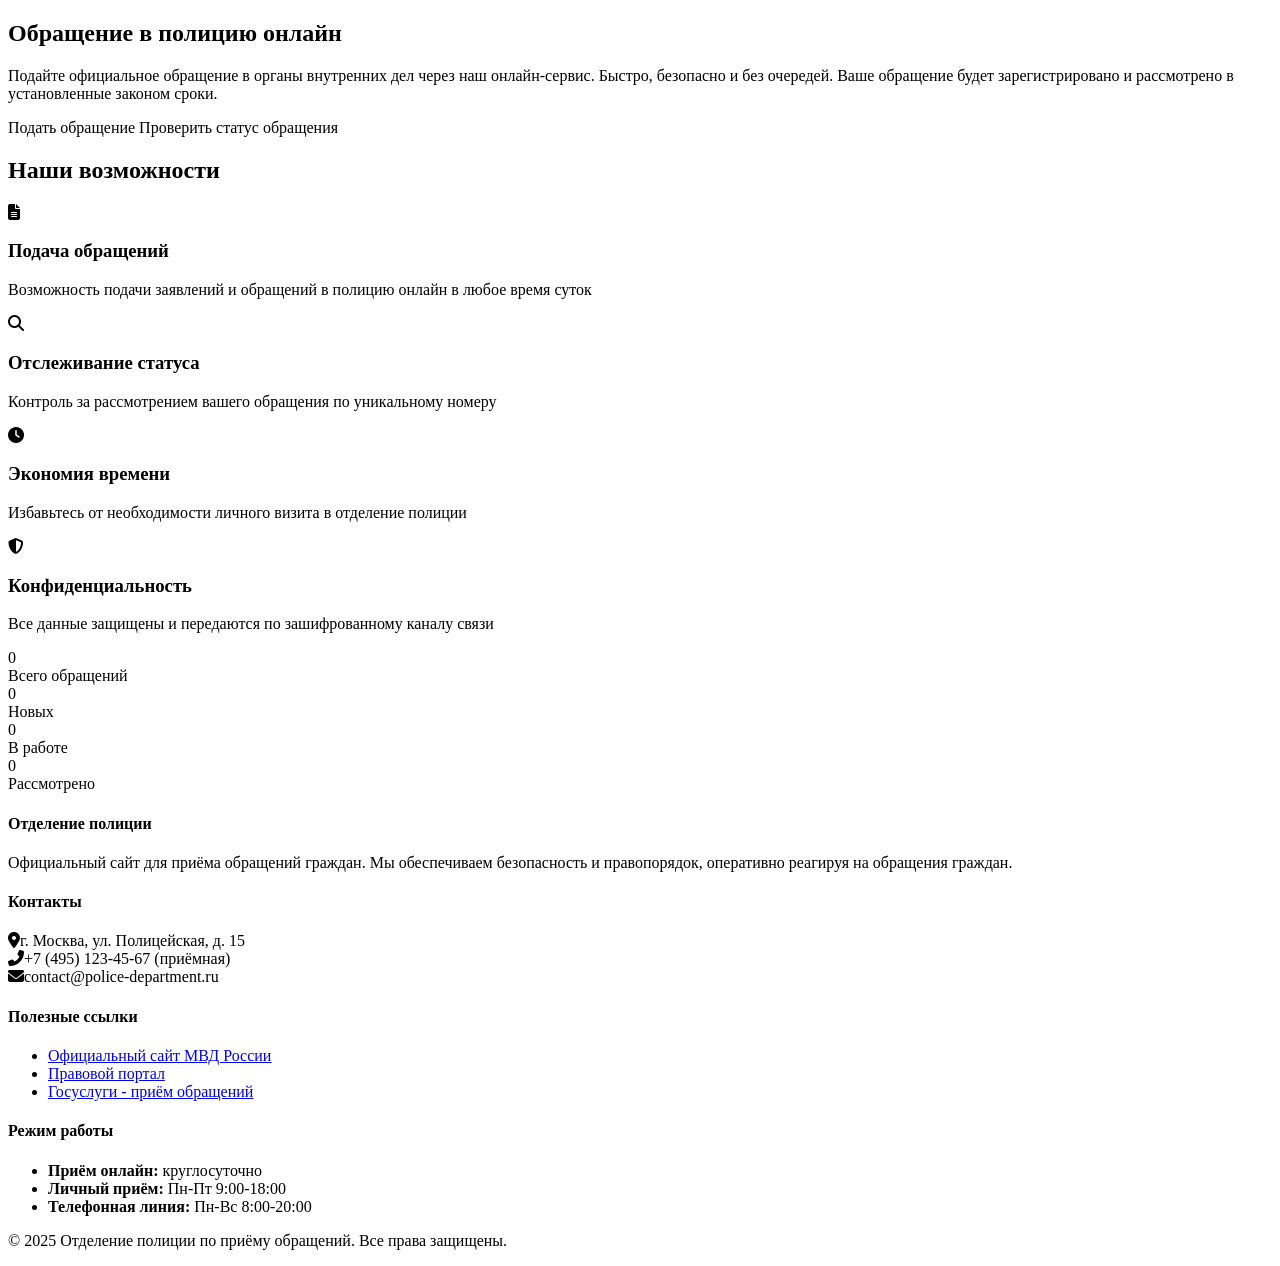
<file: police/src/main/resources/templates/index.html>
<!DOCTYPE html>
<html lang="ru" xmlns:th="http://www.thymeleaf.org">
<head>
    <meta charset="UTF-8">
    <meta name="viewport" content="width=device-width, initial-scale=1.0">
    <title>Отделение полиции | Приём обращений граждан</title>
    <link rel="stylesheet" href="https://cdnjs.cloudflare.com/ajax/libs/font-awesome/6.4.0/css/all.min.css">
    <link rel="stylesheet" th:href="@{/css/police.css}">
</head>
<body>
<div th:replace="~{blocks/header :: header}"></div>

<section class="hero">
    <div class="container">
        <h2>Обращение в полицию онлайн</h2>
        <p>Подайте официальное обращение в органы внутренних дел через наш онлайн-сервис. Быстро, безопасно и без очередей. Ваше обращение будет зарегистрировано и рассмотрено в установленные законом сроки.</p>
        <div class="hero-buttons">
            <a th:href="@{/appeals/new}" class="btn btn-primary">Подать обращение</a>
            <a th:href="@{/appeals/status}" class="btn btn-secondary">Проверить статус обращения</a>
        </div>
    </div>
</section>

<section class="features">
    <div class="container">
        <h2 class="section-title">Наши возможности</h2>
        <div class="features-grid">
            <div class="feature-card">
                <div class="feature-icon"><i class="fas fa-file-alt"></i></div>
                <h3>Подача обращений</h3>
                <p>Возможность подачи заявлений и обращений в полицию онлайн в любое время суток</p>
            </div>
            <div class="feature-card">
                <div class="feature-icon"><i class="fas fa-search"></i></div>
                <h3>Отслеживание статуса</h3>
                <p>Контроль за рассмотрением вашего обращения по уникальному номеру</p>
            </div>
            <div class="feature-card">
                <div class="feature-icon"><i class="fas fa-clock"></i></div>
                <h3>Экономия времени</h3>
                <p>Избавьтесь от необходимости личного визита в отделение полиции</p>
            </div>
            <div class="feature-card">
                <div class="feature-icon"><i class="fas fa-shield-alt"></i></div>
                <h3>Конфиденциальность</h3>
                <p>Все данные защищены и передаются по зашифрованному каналу связи</p>
            </div>
        </div>
    </div>
</section>

<section class="stats-section">
    <div class="container">
        <div class="stats-grid">
            <div class="stat-item">
                <div class="stat-number" th:text="${totalAppeals}">0</div>
                <div class="stat-label">Всего обращений</div>
            </div>
            <div class="stat-item">
                <div class="stat-number" th:text="${newAppeals}">0</div>
                <div class="stat-label">Новых</div>
            </div>
            <div class="stat-item">
                <div class="stat-number" th:text="${inProgress}">0</div>
                <div class="stat-label">В работе</div>
            </div>
            <div class="stat-item">
                <div class="stat-number" th:text="${reviewed}">0</div>
                <div class="stat-label">Рассмотрено</div>
            </div>
        </div>
    </div>
</section>

<footer>
    <div class="container">
        <div class="footer-content">
            <div class="footer-column">
                <h4>Отделение полиции</h4>
                <p>Официальный сайт для приёма обращений граждан. Мы обеспечиваем безопасность и правопорядок, оперативно реагируя на обращения граждан.</p>
            </div>
            <div class="footer-column">
                <h4>Контакты</h4>
                <div class="contact-info">
                    <div class="contact-item"><i class="fas fa-map-marker-alt"></i><span>г. Москва, ул. Полицейская, д. 15</span></div>
                    <div class="contact-item"><i class="fas fa-phone-alt"></i><span>+7 (495) 123-45-67 (приёмная)</span></div>
                    <div class="contact-item"><i class="fas fa-envelope"></i><span>contact@police-department.ru</span></div>
                </div>
            </div>
            <div class="footer-column">
                <h4>Полезные ссылки</h4>
                <ul>
                    <li><a href="#">Официальный сайт МВД России</a></li>
                    <li><a href="#">Правовой портал</a></li>
                    <li><a href="#">Госуслуги - приём обращений</a></li>
                </ul>
            </div>
            <div class="footer-column">
                <h4>Режим работы</h4>
                <ul>
                    <li><strong>Приём онлайн:</strong> круглосуточно</li>
                    <li><strong>Личный приём:</strong> Пн-Пт 9:00-18:00</li>
                    <li><strong>Телефонная линия:</strong> Пн-Вс 8:00-20:00</li>
                </ul>
            </div>
        </div>
        <div class="copyright">
            <p>&copy; 2025 Отделение полиции по приёму обращений. Все права защищены.</p>
        </div>
    </div>
</footer>
</body>
</html>
</file>
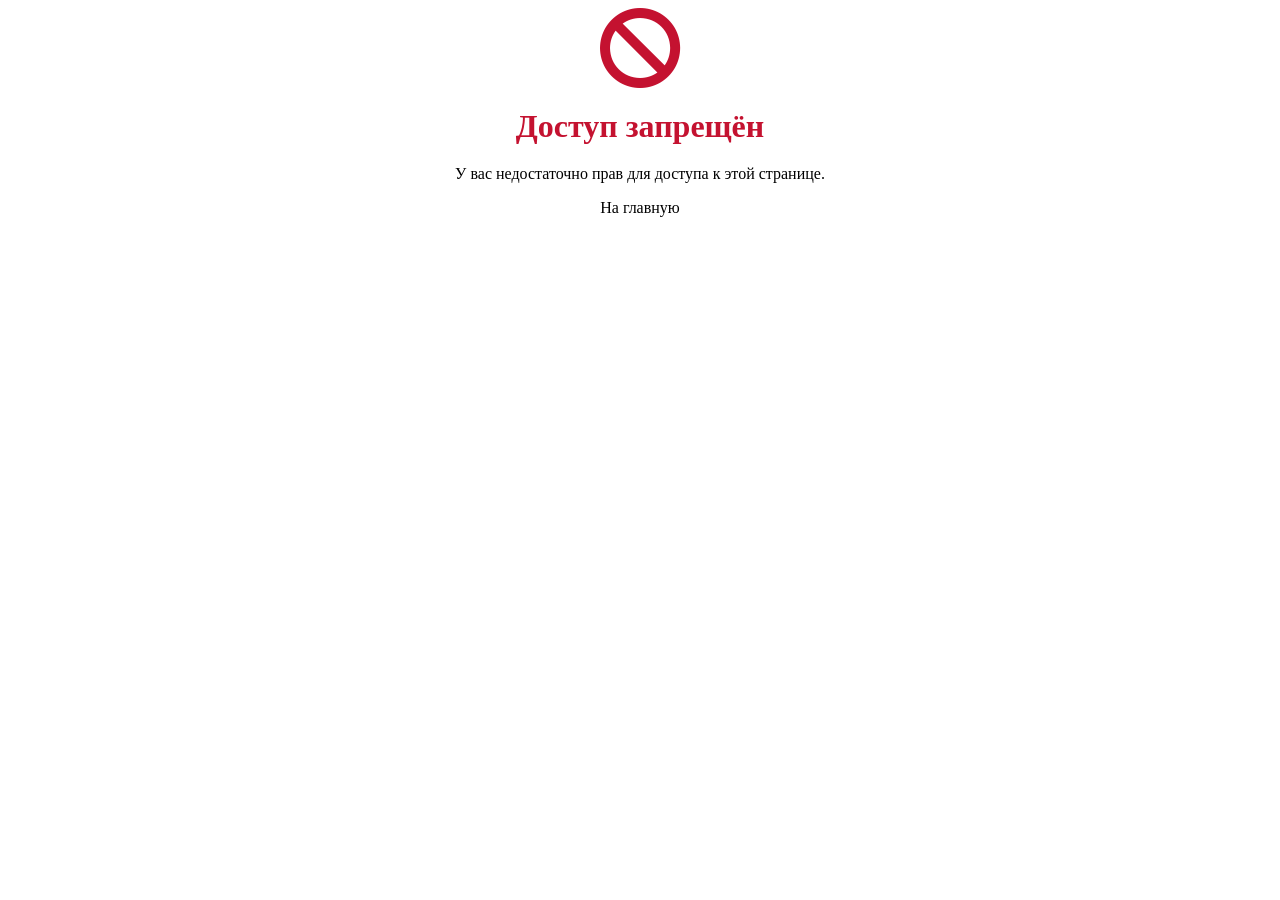
<file: police/src/main/resources/templates/access-denied.html>
<!DOCTYPE html>
<html lang="ru" xmlns:th="http://www.thymeleaf.org">
<head>
    <meta charset="UTF-8">
    <title>Доступ запрещён</title>
    <link rel="stylesheet" href="https://cdnjs.cloudflare.com/ajax/libs/font-awesome/6.4.0/css/all.min.css">
    <link rel="stylesheet" th:href="@{/css/police.css}">
</head>
<body>
<div class="auth-wrapper">
    <div class="auth-card" style="text-align:center;">
        <i class="fas fa-ban" style="font-size:80px;color:#c41230;"></i>
        <h1 style="color:#c41230;margin:20px 0;">Доступ запрещён</h1>
        <p>У вас недостаточно прав для доступа к этой странице.</p>
        <a th:href="@{/}" class="btn btn-primary" style="margin-top:20px;">На главную</a>
    </div>
</div>
</body>
</html>
</file>
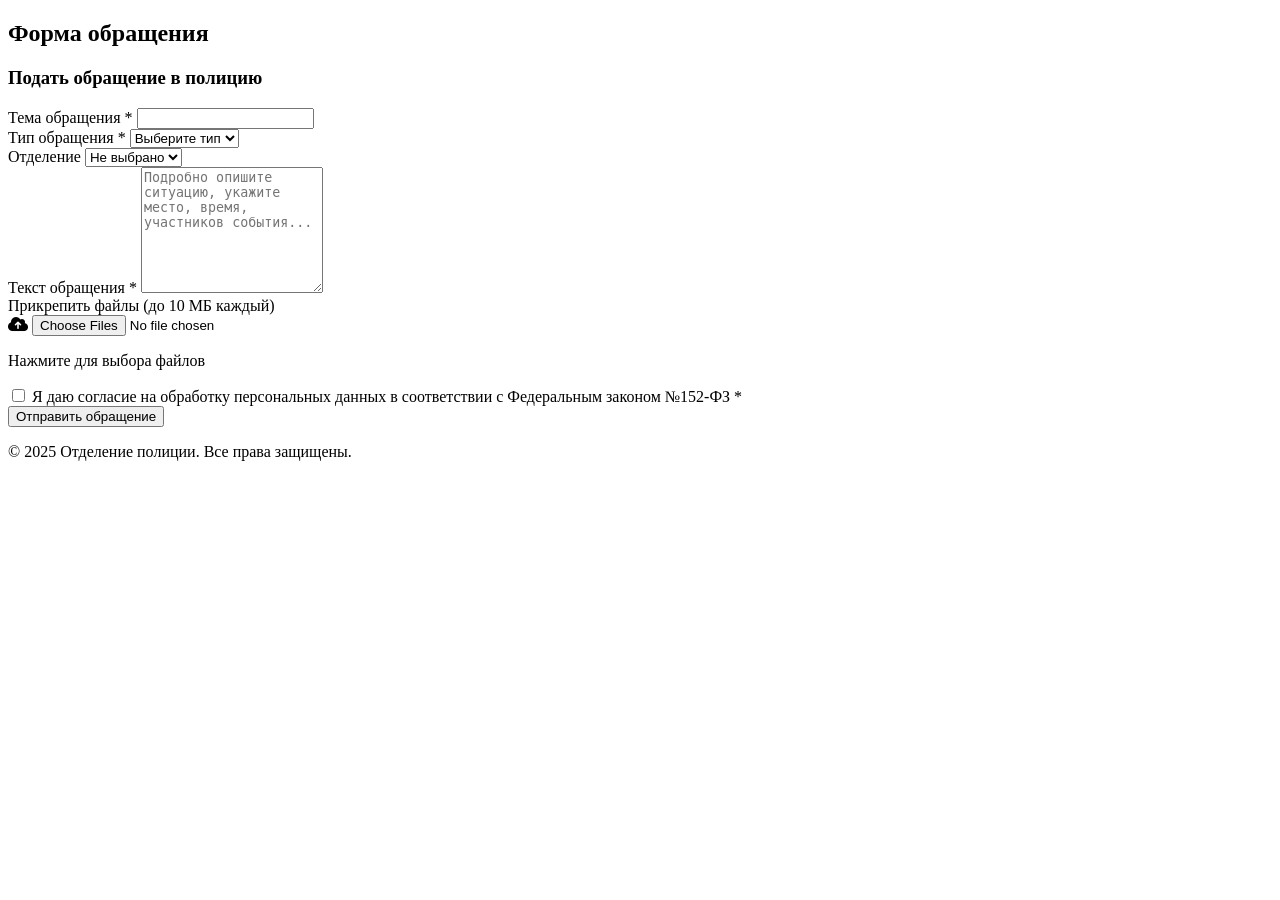
<file: police/src/main/resources/templates/appeal-form.html>
<!DOCTYPE html>
<html lang="ru" xmlns:th="http://www.thymeleaf.org">
<head>
    <meta charset="UTF-8">
    <title>Подача обращения | Отделение полиции</title>
    <link rel="stylesheet" href="https://cdnjs.cloudflare.com/ajax/libs/font-awesome/6.4.0/css/all.min.css">
    <link rel="stylesheet" th:href="@{/css/police.css}">
</head>
<body>
<div th:replace="~{blocks/header :: header}"></div>

<section class="complaint-section">
    <div class="container">
        <h2 class="section-title">Форма обращения</h2>
        <div class="form-container">
            <h3>Подать обращение в полицию</h3>
            <form th:action="@{/appeals/new}" method="post" enctype="multipart/form-data">
                <div class="form-group">
                    <label for="subject">Тема обращения *</label>
                    <input type="text" id="subject" name="subject" required maxlength="200">
                </div>
                <div class="form-row">
                    <div class="form-group">
                        <label for="typeId">Тип обращения *</label>
                        <select id="typeId" name="typeId" required>
                            <option value="">Выберите тип</option>
                            <option th:each="t : ${types}" th:value="${t.idType}" th:text="${t.name}"></option>
                        </select>
                    </div>
                    <div class="form-group">
                        <label for="departmentId">Отделение</label>
                        <select id="departmentId" name="departmentId">
                            <option value="">Не выбрано</option>
                            <option th:each="d : ${departments}" th:value="${d.idDepartment}" th:text="${d.name}"></option>
                        </select>
                    </div>
                </div>
                <div class="form-group">
                    <label for="text">Текст обращения *</label>
                    <textarea id="text" name="text" rows="8" required
                              placeholder="Подробно опишите ситуацию, укажите место, время, участников события..."></textarea>
                </div>
                <div class="form-group">
                    <label>Прикрепить файлы (до 10 МБ каждый)</label>
                    <div class="file-upload">
                        <i class="fas fa-cloud-upload-alt"></i>
                        <input type="file" name="files" multiple>
                        <p>Нажмите для выбора файлов</p>
                    </div>
                </div>
                <div class="checkbox-group">
                    <input type="checkbox" id="consent" required>
                    <label for="consent">Я даю согласие на обработку персональных данных в соответствии с Федеральным законом №152-ФЗ *</label>
                </div>
                <div class="form-footer">
                    <button type="submit" class="btn btn-primary">Отправить обращение</button>
                </div>
            </form>
        </div>
    </div>
</section>

<footer>
    <div class="container">
        <div class="copyright"><p>&copy; 2025 Отделение полиции. Все права защищены.</p></div>
    </div>
</footer>
</body>
</html>
</file>
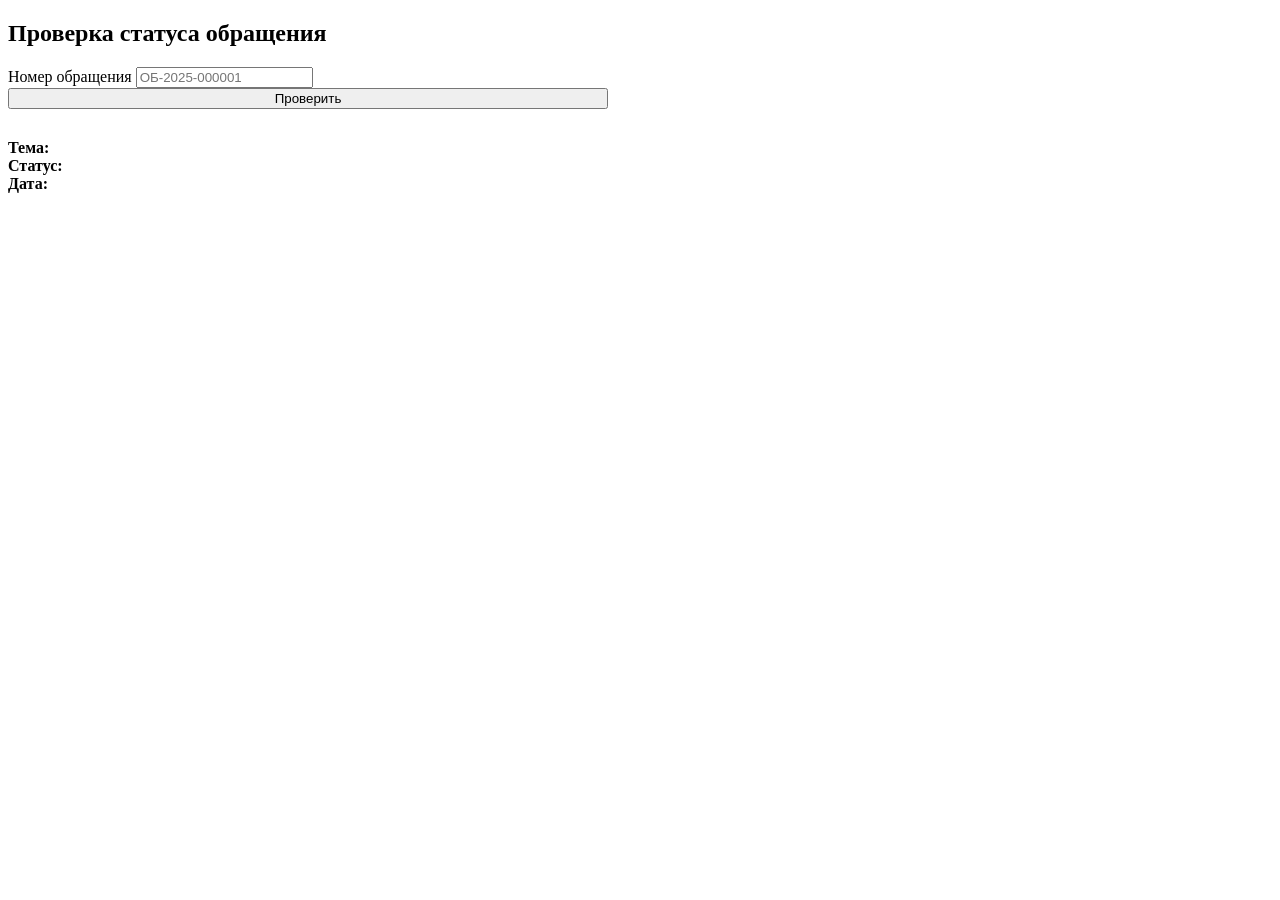
<file: police/src/main/resources/templates/appeal-status.html>
<!DOCTYPE html>
<html lang="ru" xmlns:th="http://www.thymeleaf.org">
<head>
    <meta charset="UTF-8">
    <title>Проверка статуса | Отделение полиции</title>
    <link rel="stylesheet" href="https://cdnjs.cloudflare.com/ajax/libs/font-awesome/6.4.0/css/all.min.css">
    <link rel="stylesheet" th:href="@{/css/police.css}">
</head>
<body>
<div th:replace="~{blocks/header :: header}"></div>
<section class="page-section">
    <div class="container">
        <h2 class="section-title">Проверка статуса обращения</h2>
        <div class="form-container" style="max-width:600px;">
            <form th:action="@{/appeals/status}" method="post">
                <div class="form-group">
                    <label for="regNumber">Номер обращения</label>
                    <input type="text" id="regNumber" name="regNumber"
                           placeholder="ОБ-2025-000001" required>
                </div>
                <button type="submit" class="btn btn-primary" style="width:100%;">Проверить</button>
            </form>

            <div th:if="${errorMessage}" class="alert alert-error" th:text="${errorMessage}"></div>

            <div th:if="${appeal != null}" class="appeal-card" style="margin-top:30px;">
                <div class="appeal-meta">
                    <div><strong>Тема:</strong> <span th:text="${appeal.subject}"></span></div>
                    <div><strong>Статус:</strong>
                        <span class="status-badge" th:classappend="'status-' + ${appeal.status}"
                              th:text="${appeal.status.displayName}"></span>
                    </div>
                    <div><strong>Дата:</strong>
                        <span th:text="${#temporals.format(appeal.createdAt, 'dd.MM.yyyy HH:mm')}"></span>
                    </div>
                </div>
            </div>
        </div>
    </div>
</section>
</body>
</html>
</file>
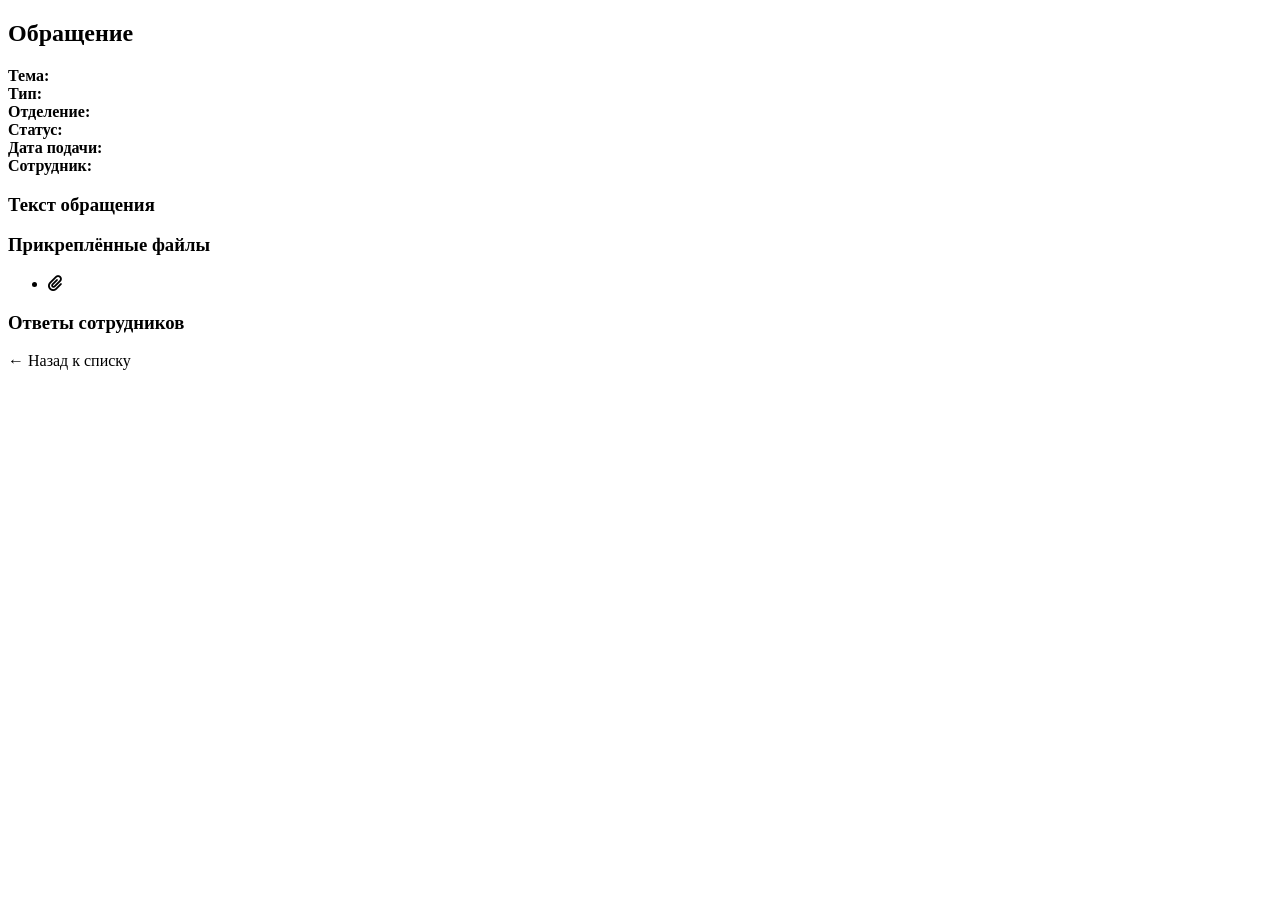
<file: police/src/main/resources/templates/appeal-view.html>
<!DOCTYPE html>
<html lang="ru" xmlns:th="http://www.thymeleaf.org">
<head>
    <meta charset="UTF-8">
    <title th:text="'Обращение ' + ${appeal.registrationNumber}"></title>
    <link rel="stylesheet" href="https://cdnjs.cloudflare.com/ajax/libs/font-awesome/6.4.0/css/all.min.css">
    <link rel="stylesheet" th:href="@{/css/police.css}">
</head>
<body>
<div th:replace="~{blocks/header :: header}"></div>
<section class="page-section">
    <div class="container">
        <h2 class="section-title">Обращение <span th:text="${appeal.registrationNumber}"></span></h2>
        <div class="appeal-card">
            <div class="appeal-meta">
                <div><strong>Тема:</strong> <span th:text="${appeal.subject}"></span></div>
                <div><strong>Тип:</strong> <span th:text="${appeal.type != null ? appeal.type.name : '—'}"></span></div>
                <div><strong>Отделение:</strong> <span th:text="${appeal.department != null ? appeal.department.name : 'Не назначено'}"></span></div>
                <div><strong>Статус:</strong>
                    <span class="status-badge" th:classappend="'status-' + ${appeal.status}"
                          th:text="${appeal.status.displayName}"></span>
                </div>
                <div><strong>Дата подачи:</strong>
                    <span th:text="${#temporals.format(appeal.createdAt, 'dd.MM.yyyy HH:mm')}"></span>
                </div>
                <div th:if="${appeal.officer != null}">
                    <strong>Сотрудник:</strong> <span th:text="${appeal.officer.getFullName()}"></span>
                </div>
            </div>
            <div class="appeal-text">
                <h3>Текст обращения</h3>
                <p th:text="${appeal.text}"></p>
            </div>
            <div th:if="${!#lists.isEmpty(appeal.attachments)}" class="appeal-attachments">
                <h3>Прикреплённые файлы</h3>
                <ul>
                    <li th:each="att : ${appeal.attachments}">
                        <i class="fas fa-paperclip"></i>
                        <a th:href="@{'/uploads/' + ${att.fileName}}" target="_blank" th:text="${att.fileName}"></a>
                    </li>
                </ul>
            </div>
            <div th:if="${!#lists.isEmpty(responses)}" class="appeal-responses">
                <h3>Ответы сотрудников</h3>
                <div th:each="r : ${responses}" class="response-item">
                    <div class="response-header">
                        <strong th:text="${r.officer.getFullName()}"></strong>
                        <span th:text="${#temporals.format(r.createdAt, 'dd.MM.yyyy HH:mm')}"></span>
                    </div>
                    <p th:text="${r.text}"></p>
                </div>
            </div>
        </div>
        <a th:href="@{/appeals/my}" class="btn btn-secondary">← Назад к списку</a>
    </div>
</section>
</body>
</html>
</file>
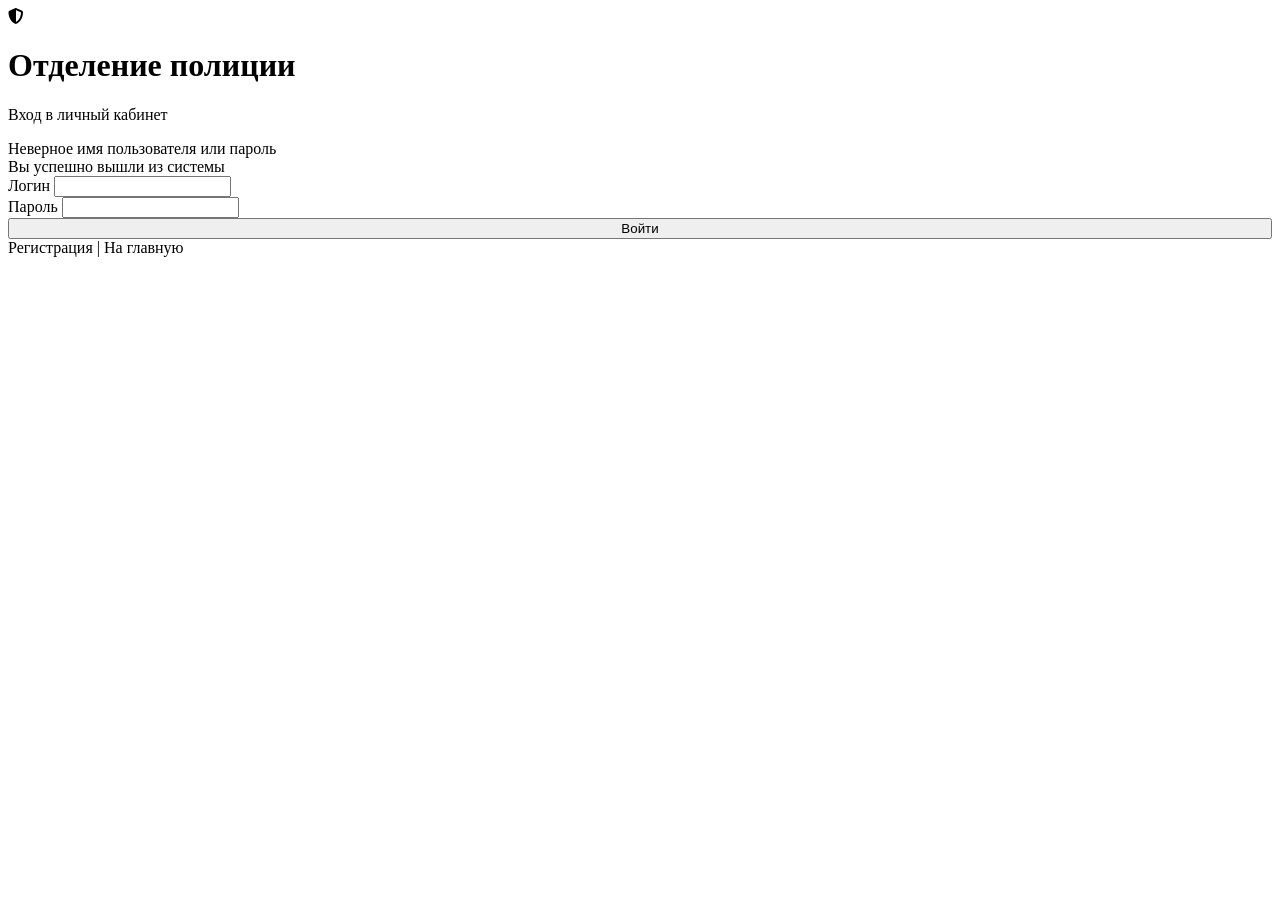
<file: police/src/main/resources/templates/login.html>
<!DOCTYPE html>
<html lang="ru" xmlns:th="http://www.thymeleaf.org">
<head>
    <meta charset="UTF-8">
    <title>Авторизация | Отделение полиции</title>
    <link rel="stylesheet" href="https://cdnjs.cloudflare.com/ajax/libs/font-awesome/6.4.0/css/all.min.css">
    <link rel="stylesheet" th:href="@{/css/police.css}">
</head>
<body>
<div class="auth-wrapper">
    <div class="auth-card">
        <div class="auth-logo">
            <i class="fas fa-shield-alt"></i>
            <h1>Отделение полиции</h1>
            <p>Вход в личный кабинет</p>
        </div>
        <div th:if="${param.error}" class="alert alert-error">
            Неверное имя пользователя или пароль
        </div>
        <div th:if="${param.logout}" class="alert alert-success">
            Вы успешно вышли из системы
        </div>
        <form th:action="@{/login}" method="post">
            <div class="form-group">
                <label>Логин</label>
                <input type="text" name="username" required>
            </div>
            <div class="form-group">
                <label>Пароль</label>
                <input type="password" name="password" required>
            </div>
            <button type="submit" class="btn btn-primary" style="width:100%;">Войти</button>
        </form>
        <div class="auth-links">
            <a th:href="@{/registration}">Регистрация</a> |
            <a th:href="@{/}">На главную</a>
        </div>
    </div>
</div>
</body>
</html>
</file>
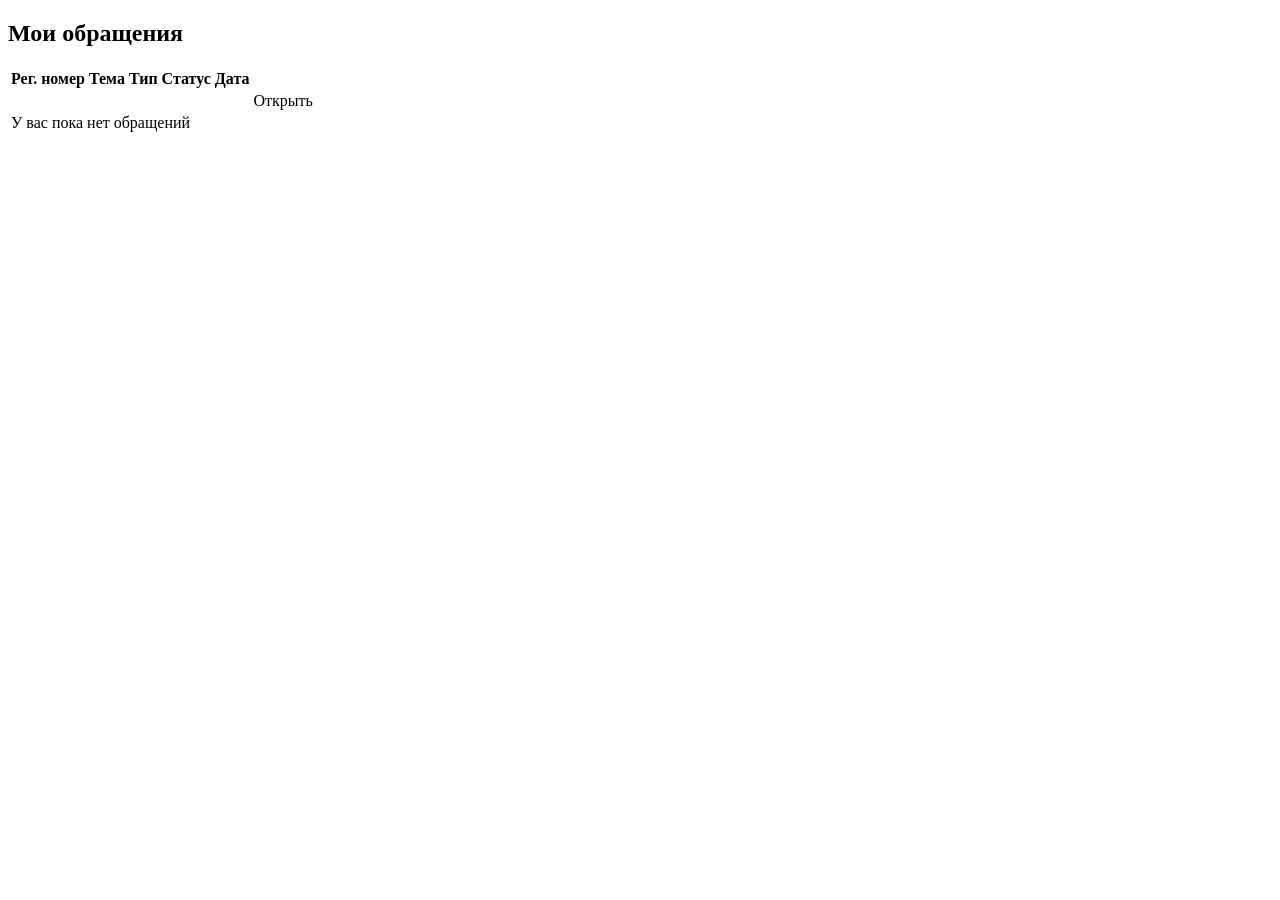
<file: police/src/main/resources/templates/my-appeals.html>
<!DOCTYPE html>
<html lang="ru" xmlns:th="http://www.thymeleaf.org">
<head>
    <meta charset="UTF-8">
    <title>Мои обращения | Отделение полиции</title>
    <link rel="stylesheet" href="https://cdnjs.cloudflare.com/ajax/libs/font-awesome/6.4.0/css/all.min.css">
    <link rel="stylesheet" th:href="@{/css/police.css}">
</head>
<body>
<div th:replace="~{blocks/header :: header}"></div>
<section class="page-section">
    <div class="container">
        <h2 class="section-title">Мои обращения</h2>
        <div th:if="${successMessage}" class="alert alert-success" th:text="${successMessage}"></div>
        <div class="appeals-table-wrapper">
            <table class="appeals-table">
                <thead>
                <tr>
                    <th>Рег. номер</th>
                    <th>Тема</th>
                    <th>Тип</th>
                    <th>Статус</th>
                    <th>Дата</th>
                    <th></th>
                </tr>
                </thead>
                <tbody>
                <tr th:each="a : ${appeals}">
                    <td th:text="${a.registrationNumber}"></td>
                    <td th:text="${a.subject}"></td>
                    <td th:text="${a.type != null ? a.type.name : '—'}"></td>
                    <td><span class="status-badge" th:classappend="'status-' + ${a.status}"
                              th:text="${a.status.displayName}"></span></td>
                    <td th:text="${#temporals.format(a.createdAt, 'dd.MM.yyyy HH:mm')}"></td>
                    <td><a th:href="@{'/appeals/' + ${a.idAppeal}}" class="btn btn-secondary">Открыть</a></td>
                </tr>
                <tr th:if="${#lists.isEmpty(appeals)}">
                    <td colspan="6" class="empty-row">У вас пока нет обращений</td>
                </tr>
                </tbody>
            </table>
        </div>
        <div class="pagination" th:if="${totalPages > 1}">
            <span th:each="i : ${#numbers.sequence(0, totalPages - 1)}">
                <a th:href="@{/appeals/my(page=${i})}"
                   th:classappend="${currentPage == i} ? 'current' : ''"
                   th:text="${i + 1}"></a>
            </span>
        </div>
    </div>
</section>
</body>
</html>
</file>
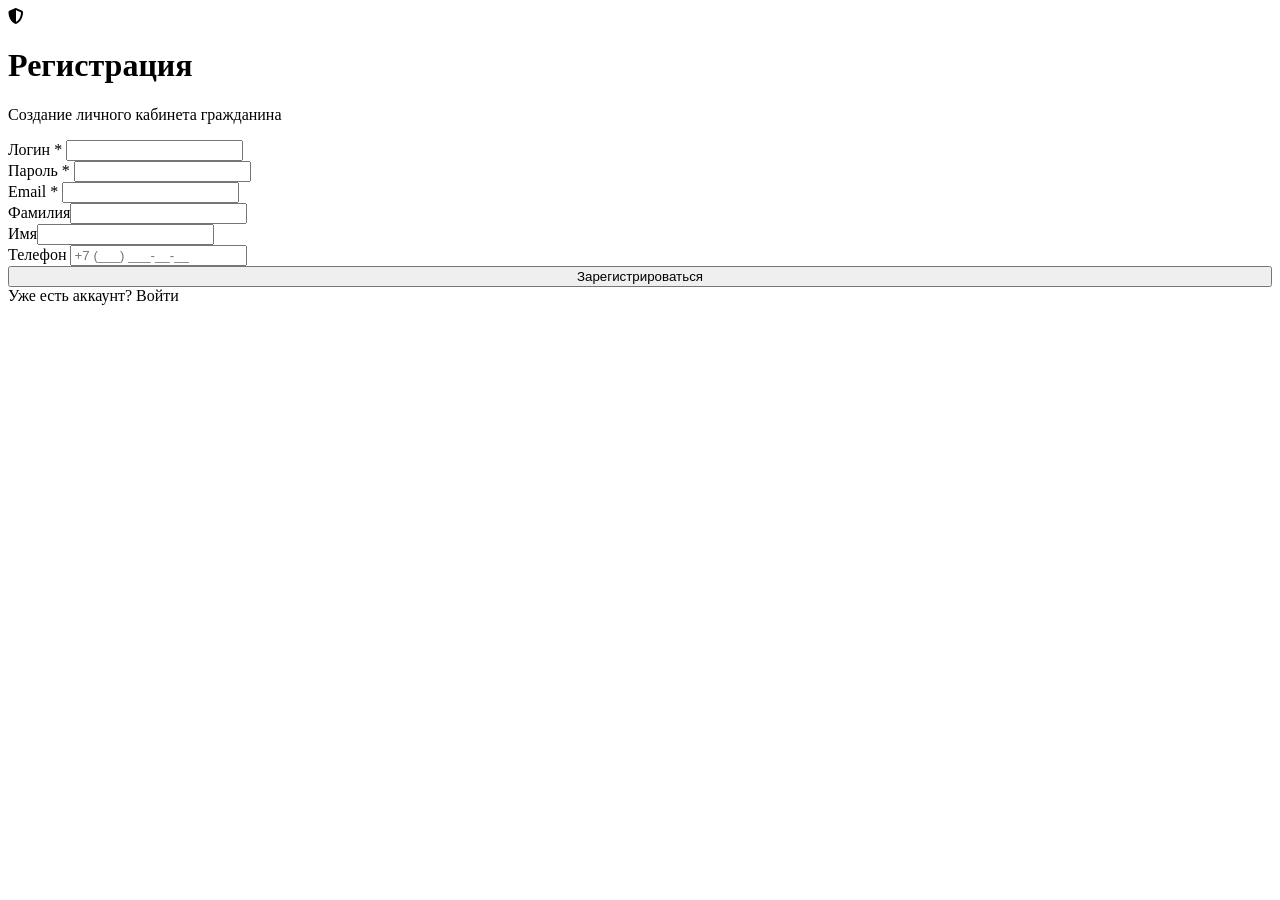
<file: police/src/main/resources/templates/register.html>
<!DOCTYPE html>
<html lang="ru" xmlns:th="http://www.thymeleaf.org">
<head>
    <meta charset="UTF-8">
    <title>Регистрация | Отделение полиции</title>
    <link rel="stylesheet" href="https://cdnjs.cloudflare.com/ajax/libs/font-awesome/6.4.0/css/all.min.css">
    <link rel="stylesheet" th:href="@{/css/police.css}">
</head>
<body>
<div class="auth-wrapper">
    <div class="auth-card">
        <div class="auth-logo">
            <i class="fas fa-shield-alt"></i>
            <h1>Регистрация</h1>
            <p>Создание личного кабинета гражданина</p>
        </div>
        <div th:if="${message}" class="alert alert-error" th:text="${message}"></div>
        <form th:action="@{/registration}" method="post">
            <div class="form-group">
                <label>Логин *</label>
                <input type="text" name="username" required>
            </div>
            <div class="form-group">
                <label>Пароль *</label>
                <input type="password" name="password" required>
            </div>
            <div class="form-group">
                <label>Email *</label>
                <input type="email" name="email" required>
            </div>
            <div class="form-row">
                <div class="form-group"><label>Фамилия</label><input type="text" name="lastName"></div>
                <div class="form-group"><label>Имя</label><input type="text" name="firstName"></div>
            </div>
            <div class="form-group">
                <label>Телефон</label>
                <input type="tel" name="phone" placeholder="+7 (___) ___-__-__">
            </div>
            <button type="submit" class="btn btn-primary" style="width:100%;">Зарегистрироваться</button>
        </form>
        <div class="auth-links">
            <a th:href="@{/login}">Уже есть аккаунт? Войти</a>
        </div>
    </div>
</div>
</body>
</html>
</file>
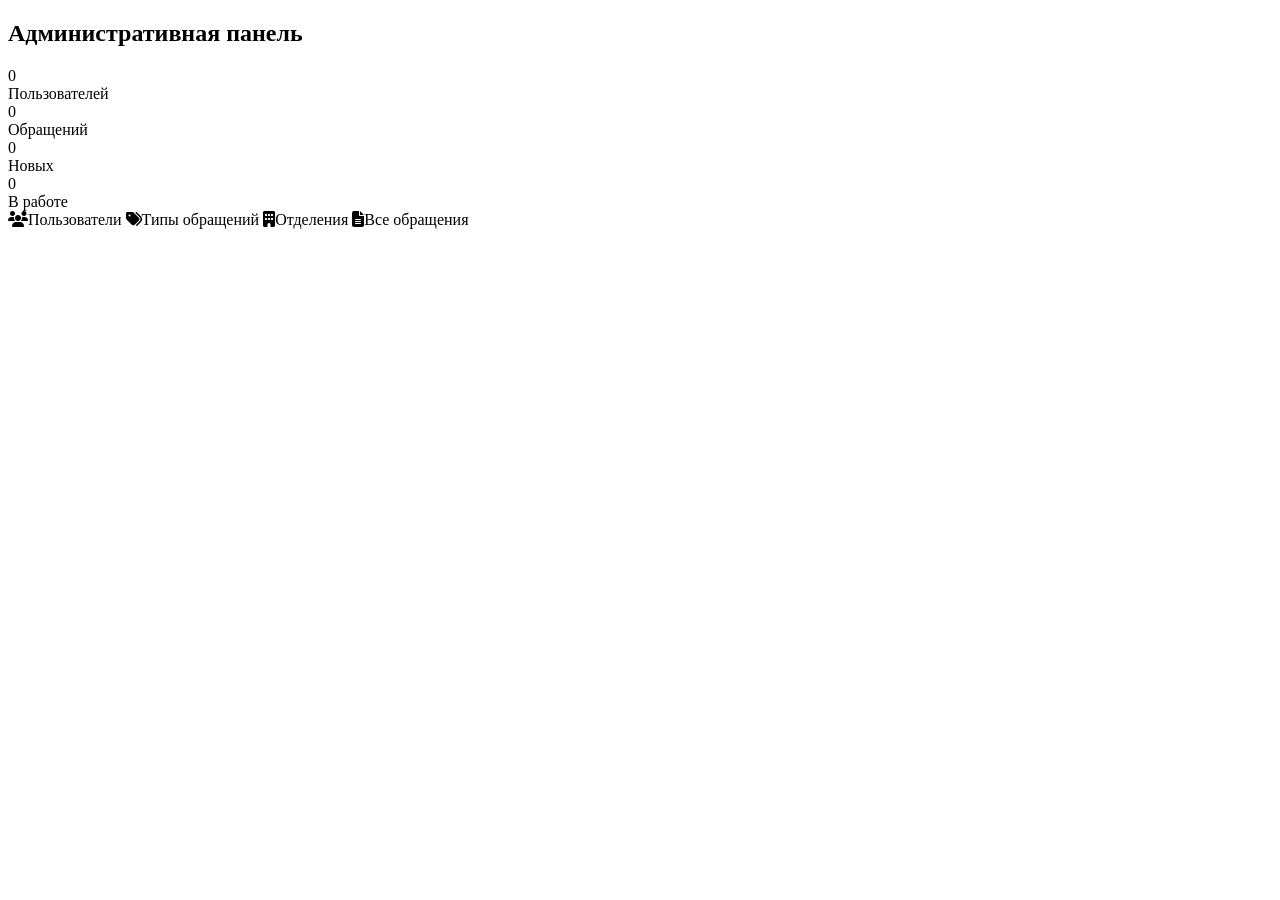
<file: police/src/main/resources/templates/admin/dashboard.html>
<!DOCTYPE html>
<html lang="ru" xmlns:th="http://www.thymeleaf.org">
<head>
    <meta charset="UTF-8">
    <title>Админ-панель</title>
    <link rel="stylesheet" href="https://cdnjs.cloudflare.com/ajax/libs/font-awesome/6.4.0/css/all.min.css">
    <link rel="stylesheet" th:href="@{/css/police.css}">
</head>
<body>
<div th:replace="~{blocks/header :: header}"></div>
<section class="page-section">
    <div class="container">
        <h2 class="section-title">Административная панель</h2>
        <div class="stats-grid">
            <div class="stat-item">
                <div class="stat-number" th:text="${totalUsers}">0</div>
                <div class="stat-label">Пользователей</div>
            </div>
            <div class="stat-item">
                <div class="stat-number" th:text="${totalAppeals}">0</div>
                <div class="stat-label">Обращений</div>
            </div>
            <div class="stat-item">
                <div class="stat-number" th:text="${newAppeals}">0</div>
                <div class="stat-label">Новых</div>
            </div>
            <div class="stat-item">
                <div class="stat-number" th:text="${inProgress}">0</div>
                <div class="stat-label">В работе</div>
            </div>
        </div>
        <div class="admin-nav">
            <a th:href="@{/admin/users}" class="admin-nav-card">
                <i class="fas fa-users"></i><span>Пользователи</span>
            </a>
            <a th:href="@{/admin/types}" class="admin-nav-card">
                <i class="fas fa-tags"></i><span>Типы обращений</span>
            </a>
            <a th:href="@{/admin/departments}" class="admin-nav-card">
                <i class="fas fa-building"></i><span>Отделения</span>
            </a>
            <a th:href="@{/officer/appeals}" class="admin-nav-card">
                <i class="fas fa-file-alt"></i><span>Все обращения</span>
            </a>
        </div>
    </div>
</section>
</body>
</html>
</file>
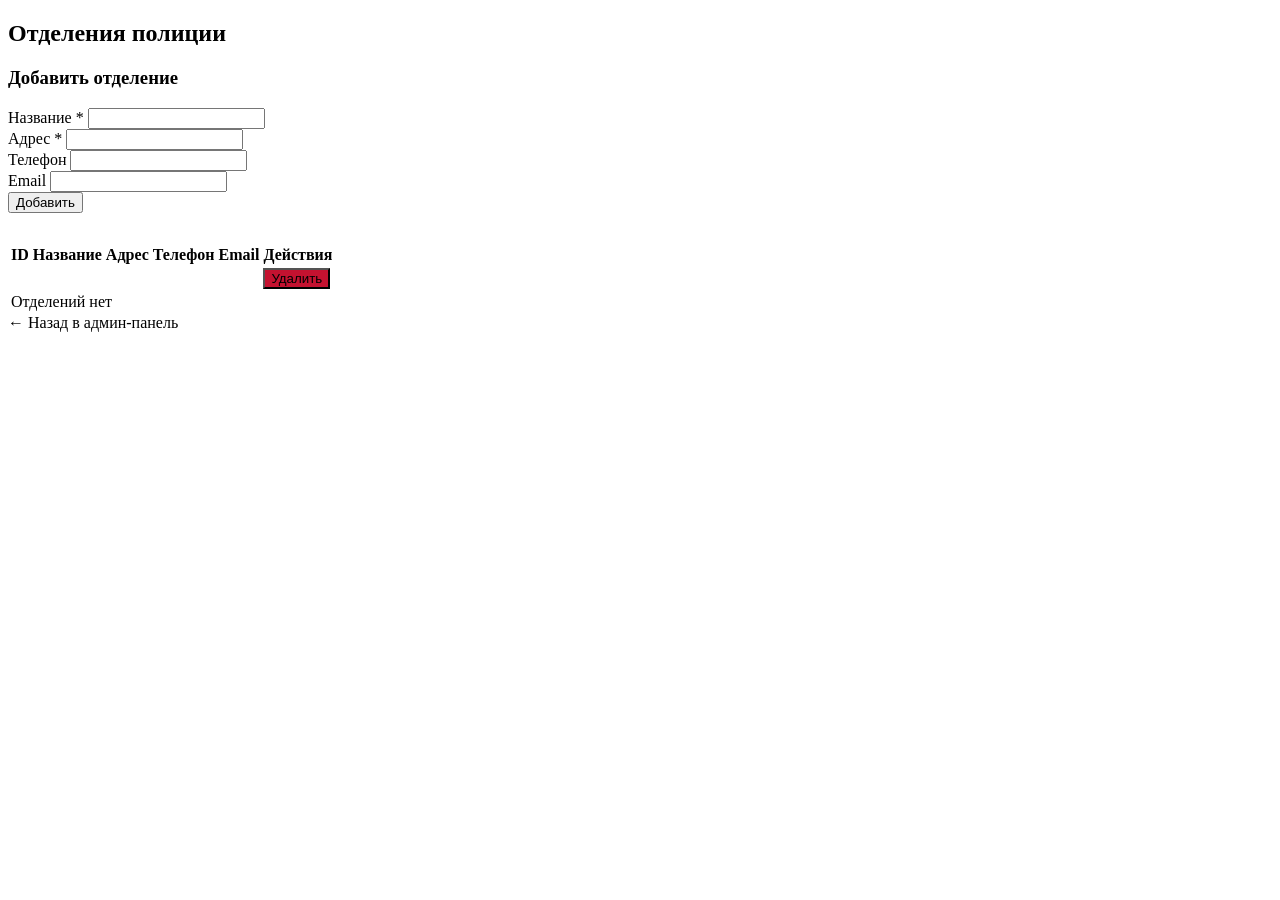
<file: police/src/main/resources/templates/admin/departments.html>
<!DOCTYPE html>
<html lang="ru" xmlns:th="http://www.thymeleaf.org">
<head>
    <meta charset="UTF-8">
    <title>Отделения | Админ</title>
    <link rel="stylesheet" href="https://cdnjs.cloudflare.com/ajax/libs/font-awesome/6.4.0/css/all.min.css">
    <link rel="stylesheet" th:href="@{/css/police.css}">
</head>
<body>
<div th:replace="~{blocks/header :: header}"></div>
<section class="page-section">
    <div class="container">
        <h2 class="section-title">Отделения полиции</h2>

        <div th:if="${successMessage}" class="alert alert-success" th:text="${successMessage}"></div>

        <div class="form-container">
            <h3>Добавить отделение</h3>
            <form th:action="@{/admin/departments/add}" method="post">
                <div class="form-row">
                    <div class="form-group">
                        <label>Название *</label>
                        <input type="text" name="name" required maxlength="200">
                    </div>
                    <div class="form-group">
                        <label>Адрес *</label>
                        <input type="text" name="address" required maxlength="255">
                    </div>
                </div>
                <div class="form-row">
                    <div class="form-group">
                        <label>Телефон</label>
                        <input type="text" name="phone" maxlength="20">
                    </div>
                    <div class="form-group">
                        <label>Email</label>
                        <input type="email" name="email" maxlength="100">
                    </div>
                </div>
                <button type="submit" class="btn btn-primary">Добавить</button>
            </form>
        </div>

        <div class="appeals-table-wrapper" style="margin-top:30px;">
            <table class="appeals-table">
                <thead>
                <tr>
                    <th>ID</th>
                    <th>Название</th>
                    <th>Адрес</th>
                    <th>Телефон</th>
                    <th>Email</th>
                    <th>Действия</th>
                </tr>
                </thead>
                <tbody>
                <tr th:each="d : ${departments}">
                    <td th:text="${d.idDepartment}"></td>
                    <td><strong th:text="${d.name}"></strong></td>
                    <td th:text="${d.address}"></td>
                    <td th:text="${d.phone}"></td>
                    <td th:text="${d.email}"></td>
                    <td>
                        <form th:action="@{/admin/departments/delete}" method="post" style="display:inline;">
                            <input type="hidden" name="id" th:value="${d.idDepartment}">
                            <button type="submit" class="btn btn-primary"
                                    style="background:#c41230;"
                                    onclick="return confirm('Удалить отделение?')">Удалить</button>
                        </form>
                    </td>
                </tr>
                <tr th:if="${#lists.isEmpty(departments)}">
                    <td colspan="6" class="empty-row">Отделений нет</td>
                </tr>
                </tbody>
            </table>
        </div>

        <a th:href="@{/admin/dashboard}" class="btn btn-secondary" style="margin-top:20px;">
            ← Назад в админ-панель
        </a>
    </div>
</section>
</body>
</html>
</file>
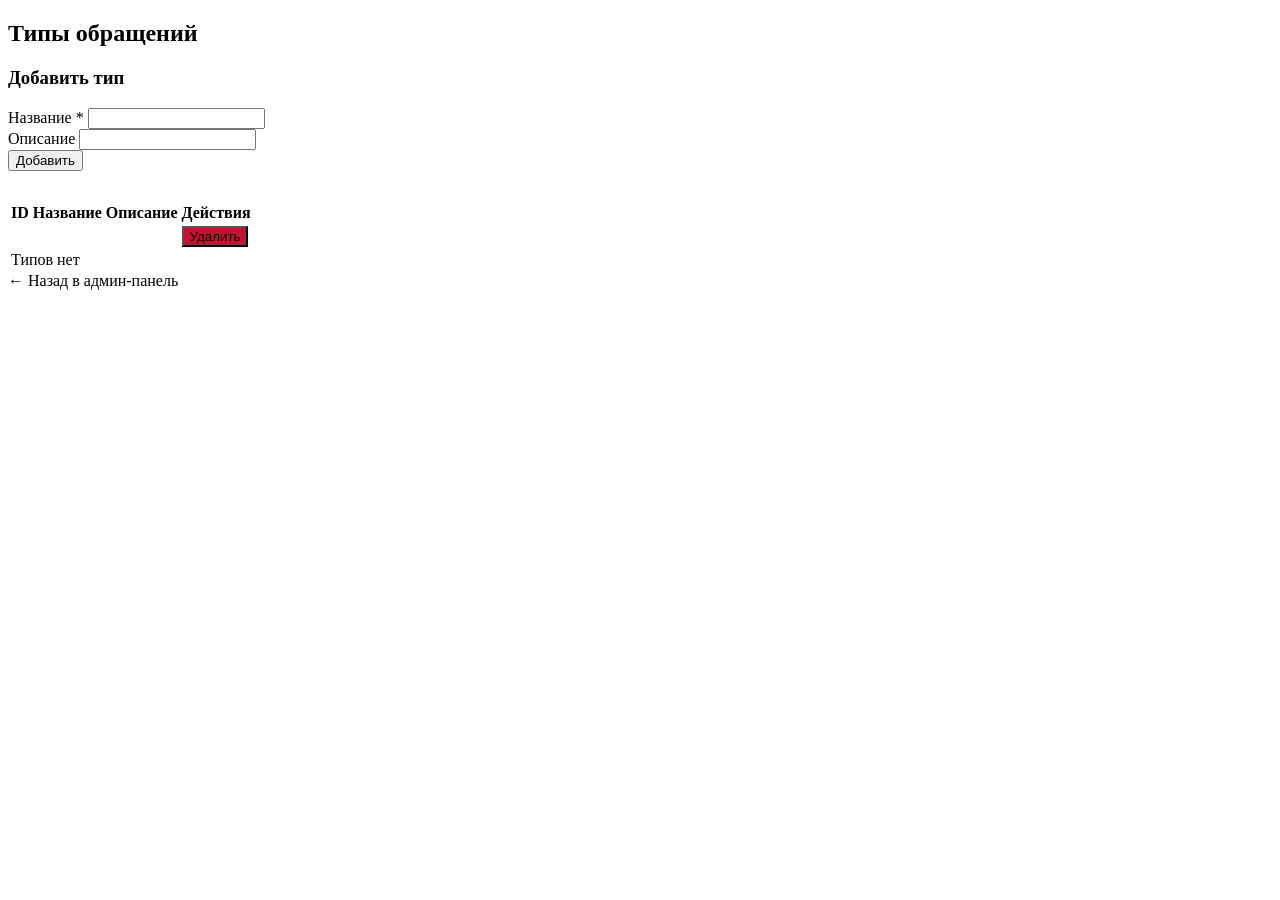
<file: police/src/main/resources/templates/admin/types.html>
<!DOCTYPE html>
<html lang="ru" xmlns:th="http://www.thymeleaf.org">
<head>
    <meta charset="UTF-8">
    <title>Типы обращений | Админ</title>
    <link rel="stylesheet" href="https://cdnjs.cloudflare.com/ajax/libs/font-awesome/6.4.0/css/all.min.css">
    <link rel="stylesheet" th:href="@{/css/police.css}">
</head>
<body>
<div th:replace="~{blocks/header :: header}"></div>
<section class="page-section">
    <div class="container">
        <h2 class="section-title">Типы обращений</h2>

        <div th:if="${successMessage}" class="alert alert-success" th:text="${successMessage}"></div>

        <div class="form-container">
            <h3>Добавить тип</h3>
            <form th:action="@{/admin/types/add}" method="post">
                <div class="form-row">
                    <div class="form-group">
                        <label>Название *</label>
                        <input type="text" name="name" required maxlength="100">
                    </div>
                    <div class="form-group">
                        <label>Описание</label>
                        <input type="text" name="description" maxlength="500">
                    </div>
                </div>
                <button type="submit" class="btn btn-primary">Добавить</button>
            </form>
        </div>

        <div class="appeals-table-wrapper" style="margin-top:30px;">
            <table class="appeals-table">
                <thead>
                <tr>
                    <th>ID</th>
                    <th>Название</th>
                    <th>Описание</th>
                    <th>Действия</th>
                </tr>
                </thead>
                <tbody>
                <tr th:each="t : ${types}">
                    <td th:text="${t.idType}"></td>
                    <td><strong th:text="${t.name}"></strong></td>
                    <td th:text="${t.description}"></td>
                    <td>
                        <form th:action="@{/admin/types/delete}" method="post" style="display:inline;">
                            <input type="hidden" name="id" th:value="${t.idType}">
                            <button type="submit" class="btn btn-primary"
                                    style="background:#c41230;"
                                    onclick="return confirm('Удалить тип?')">Удалить</button>
                        </form>
                    </td>
                </tr>
                <tr th:if="${#lists.isEmpty(types)}">
                    <td colspan="4" class="empty-row">Типов нет</td>
                </tr>
                </tbody>
            </table>
        </div>

        <a th:href="@{/admin/dashboard}" class="btn btn-secondary" style="margin-top:20px;">
            ← Назад в админ-панель
        </a>
    </div>
</section>
</body>
</html>
</file>
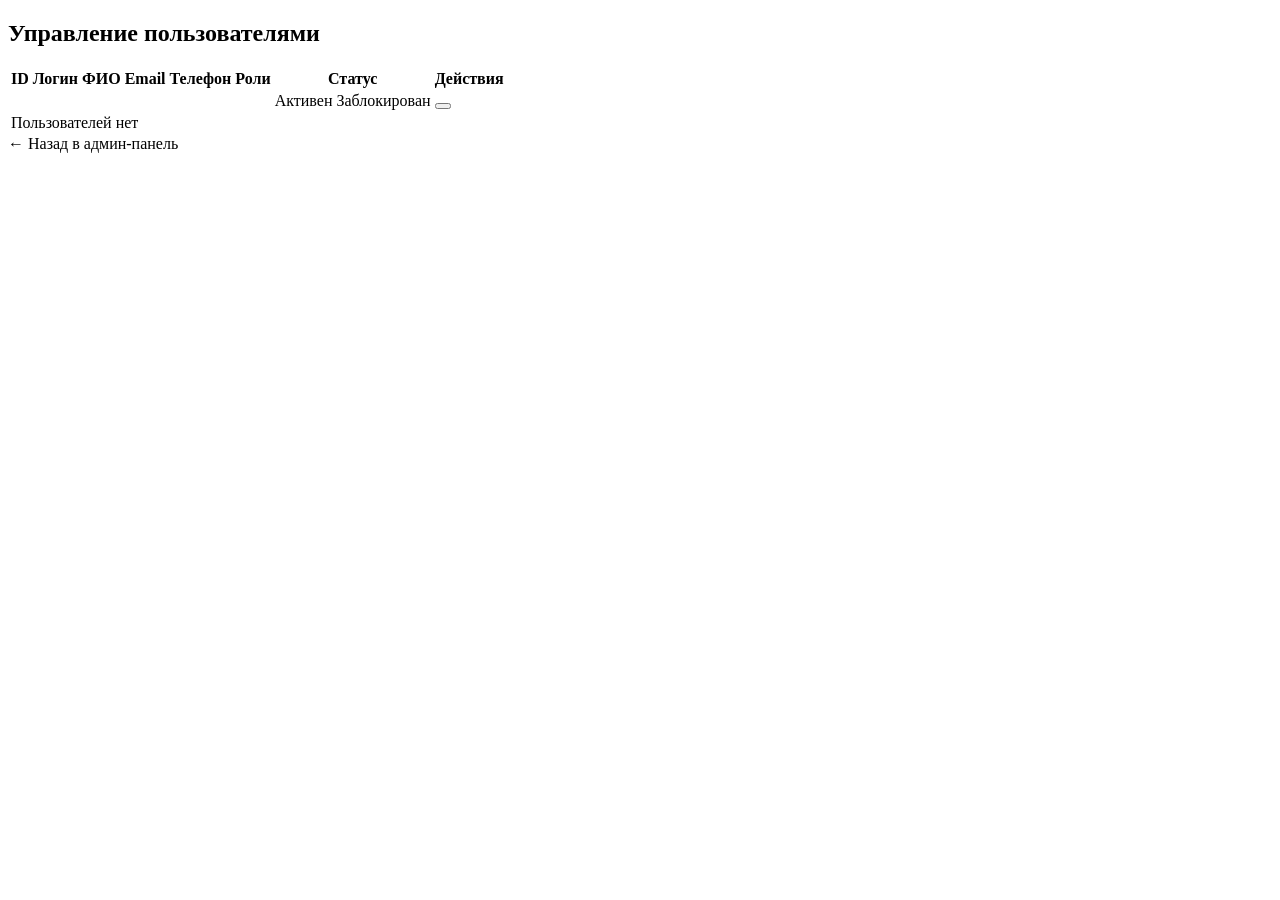
<file: police/src/main/resources/templates/admin/users.html>
<!DOCTYPE html>
<html lang="ru" xmlns:th="http://www.thymeleaf.org">
<head>
    <meta charset="UTF-8">
    <title>Пользователи | Админ</title>
    <link rel="stylesheet" href="https://cdnjs.cloudflare.com/ajax/libs/font-awesome/6.4.0/css/all.min.css">
    <link rel="stylesheet" th:href="@{/css/police.css}">
</head>
<body>
<div th:replace="~{blocks/header :: header}"></div>
<section class="page-section">
    <div class="container">
        <h2 class="section-title">Управление пользователями</h2>

        <div th:if="${successMessage}" class="alert alert-success" th:text="${successMessage}"></div>

        <div class="appeals-table-wrapper">
            <table class="appeals-table">
                <thead>
                <tr>
                    <th>ID</th>
                    <th>Логин</th>
                    <th>ФИО</th>
                    <th>Email</th>
                    <th>Телефон</th>
                    <th>Роли</th>
                    <th>Статус</th>
                    <th>Действия</th>
                </tr>
                </thead>
                <tbody>
                <tr th:each="u : ${users}">
                    <td th:text="${u.idUser}"></td>
                    <td><strong th:text="${u.username}"></strong></td>
                    <td th:text="${u.getFullName()}"></td>
                    <td th:text="${u.email}"></td>
                    <td th:text="${u.phone}"></td>
                    <td>
                        <span th:each="r : ${u.roles}" class="role-chip" th:text="${r}"></span>
                    </td>
                    <td>
                        <span th:if="${u.active}" class="status-badge status-REVIEWED">Активен</span>
                        <span th:unless="${u.active}" class="status-badge status-REJECTED">Заблокирован</span>
                    </td>
                    <td>
                        <form th:action="@{'/admin/users/' + ${u.idUser} + '/toggle'}" method="post"
                              style="display:inline;">
                            <button type="submit" class="btn btn-secondary"
                                    th:text="${u.active} ? 'Заблокировать' : 'Разблокировать'"></button>
                        </form>
                    </td>
                </tr>
                <tr th:if="${#lists.isEmpty(users)}">
                    <td colspan="8" class="empty-row">Пользователей нет</td>
                </tr>
                </tbody>
            </table>
        </div>

        <div class="pagination" th:if="${totalPages > 1}">
            <span th:each="i : ${#numbers.sequence(0, totalPages - 1)}">
                <a th:href="@{/admin/users(page=${i})}"
                   th:classappend="${currentPage == i} ? 'current' : ''"
                   th:text="${i + 1}"></a>
            </span>
        </div>

        <a th:href="@{/admin/dashboard}" class="btn btn-secondary" style="margin-top:20px;">
            ← Назад в админ-панель
        </a>
    </div>
</section>
</body>
</html>
</file>
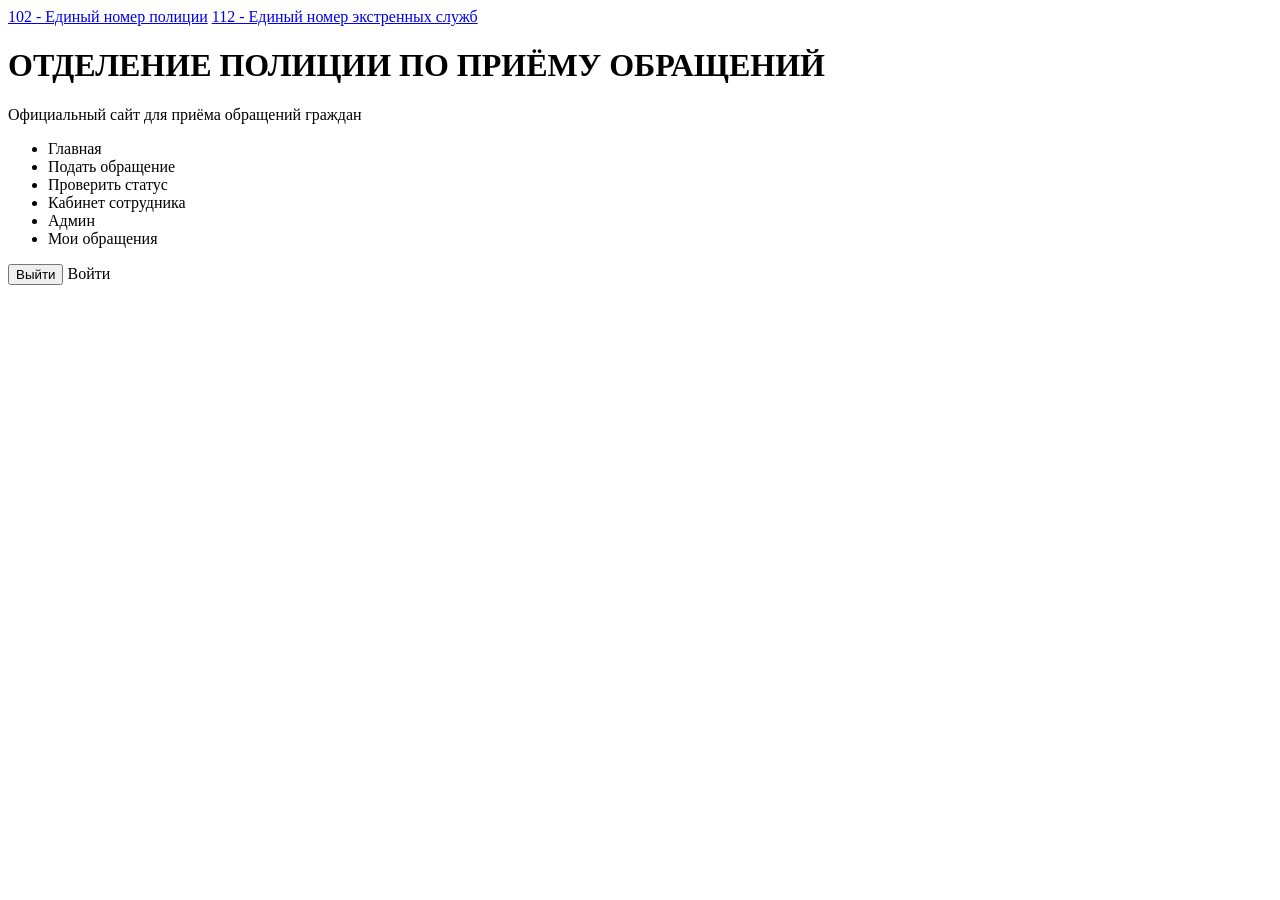
<file: police/src/main/resources/templates/blocks/header.html>
<!DOCTYPE html>
<html xmlns:th="http://www.thymeleaf.org">
<body>
<header th:fragment="header">
    <div class="header-top">
        <div class="container">
            <div class="emergency-contact">
                <a href="tel:102"><i class="fas fa-phone-alt"></i> 102 - Единый номер полиции</a>
                <a href="tel:112"><i class="fas fa-phone-alt"></i> 112 - Единый номер экстренных служб</a>
            </div>
        </div>
    </div>
    <div class="header-main">
        <div class="container">
            <div class="logo">
                <div class="logo-icon"><i class="fas fa-shield-alt"></i></div>
                <div class="logo-text">
                    <h1>ОТДЕЛЕНИЕ ПОЛИЦИИ <span>ПО ПРИЁМУ ОБРАЩЕНИЙ</span></h1>
                    <p>Официальный сайт для приёма обращений граждан</p>
                </div>
            </div>
            <nav>
                <ul>
                    <li><a th:href="@{/}">Главная</a></li>
                    <li><a th:href="@{/appeals/new}">Подать обращение</a></li>
                    <li><a th:href="@{/appeals/status}">Проверить статус</a></li>
                    <li sec:authorize="hasAuthority('OFFICER') or hasAuthority('ADMIN')" th:if="${#authorization.expression('hasAnyAuthority(''OFFICER'',''ADMIN'')')}">
                        <a th:href="@{/officer/appeals}">Кабинет сотрудника</a>
                    </li>
                    <li th:if="${#authorization.expression('hasAuthority(''ADMIN'')')}">
                        <a th:href="@{/admin/dashboard}">Админ</a>
                    </li>
                    <li th:if="${#authorization.expression('isAuthenticated()')}">
                        <a th:href="@{/appeals/my}">Мои обращения</a>
                    </li>
                </ul>
            </nav>
            <div class="header-auth">
                <form th:if="${#authorization.expression('isAuthenticated()')}"
                      th:action="@{/logout}" method="post" style="display:inline;">
                    <button type="submit" class="btn btn-primary">Выйти</button>
                </form>
                <a th:unless="${#authorization.expression('isAuthenticated()')}"
                   th:href="@{/login}" class="btn btn-primary">Войти</a>
            </div>
        </div>
    </div>
</header>
</body>
</html>
</file>
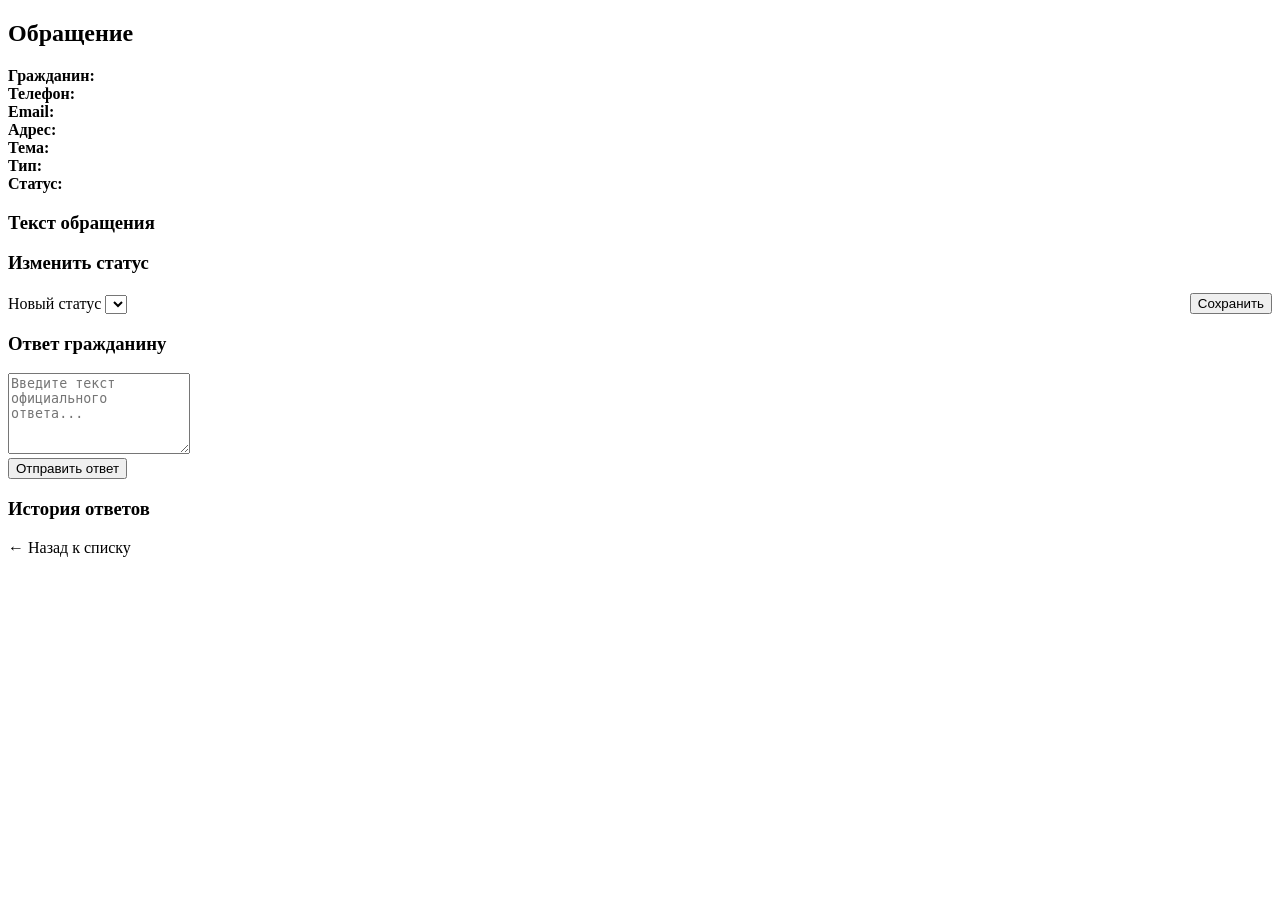
<file: police/src/main/resources/templates/officer/appeal-detail.html>
<!DOCTYPE html>
<html lang="ru" xmlns:th="http://www.thymeleaf.org">
<head>
    <meta charset="UTF-8">
    <title th:text="'Обращение ' + ${appeal.registrationNumber}"></title>
    <link rel="stylesheet" href="https://cdnjs.cloudflare.com/ajax/libs/font-awesome/6.4.0/css/all.min.css">
    <link rel="stylesheet" th:href="@{/css/police.css}">
</head>
<body>
<div th:replace="~{blocks/header :: header}"></div>
<section class="page-section">
    <div class="container">
        <h2 class="section-title">Обращение <span th:text="${appeal.registrationNumber}"></span></h2>
        <div th:if="${successMessage}" class="alert alert-success" th:text="${successMessage}"></div>

        <div class="appeal-card">
            <div class="appeal-meta">
                <div><strong>Гражданин:</strong> <span th:text="${appeal.citizen.getFullName()}"></span></div>
                <div><strong>Телефон:</strong> <span th:text="${appeal.citizen.phone}"></span></div>
                <div><strong>Email:</strong> <span th:text="${appeal.citizen.email}"></span></div>
                <div><strong>Адрес:</strong> <span th:text="${appeal.citizen.address}"></span></div>
                <div><strong>Тема:</strong> <span th:text="${appeal.subject}"></span></div>
                <div><strong>Тип:</strong> <span th:text="${appeal.type != null ? appeal.type.name : '—'}"></span></div>
                <div><strong>Статус:</strong>
                    <span class="status-badge" th:classappend="'status-' + ${appeal.status}"
                          th:text="${appeal.status.displayName}"></span>
                </div>
            </div>
            <div class="appeal-text">
                <h3>Текст обращения</h3>
                <p th:text="${appeal.text}"></p>
            </div>
        </div>

        <div class="appeal-card">
            <h3>Изменить статус</h3>
            <form th:action="@{'/officer/appeals/' + ${appeal.idAppeal} + '/status'}" method="post"
                  style="display:flex;gap:15px;align-items:flex-end;flex-wrap:wrap;">
                <div class="form-group" style="flex:1;">
                    <label>Новый статус</label>
                    <select name="status" required>
                        <option th:each="s : ${statuses}" th:value="${s}"
                                th:text="${s.displayName}"
                                th:selected="${s == appeal.status}"></option>
                    </select>
                </div>
                <button type="submit" class="btn btn-primary">Сохранить</button>
            </form>
        </div>

        <div class="appeal-card">
            <h3>Ответ гражданину</h3>
            <form th:action="@{'/officer/appeals/' + ${appeal.idAppeal} + '/response'}" method="post">
                <div class="form-group">
                    <textarea name="text" rows="5" required
                              placeholder="Введите текст официального ответа..."></textarea>
                </div>
                <button type="submit" class="btn btn-primary">Отправить ответ</button>
            </form>
        </div>

        <div th:if="${!#lists.isEmpty(responses)}" class="appeal-card">
            <h3>История ответов</h3>
            <div th:each="r : ${responses}" class="response-item">
                <div class="response-header">
                    <strong th:text="${r.officer.getFullName()}"></strong>
                    <span th:text="${#temporals.format(r.createdAt, 'dd.MM.yyyy HH:mm')}"></span>
                </div>
                <p th:text="${r.text}"></p>
            </div>
        </div>

        <a th:href="@{/officer/appeals}" class="btn btn-secondary">← Назад к списку</a>
    </div>
</section>
</body>
</html>
</file>
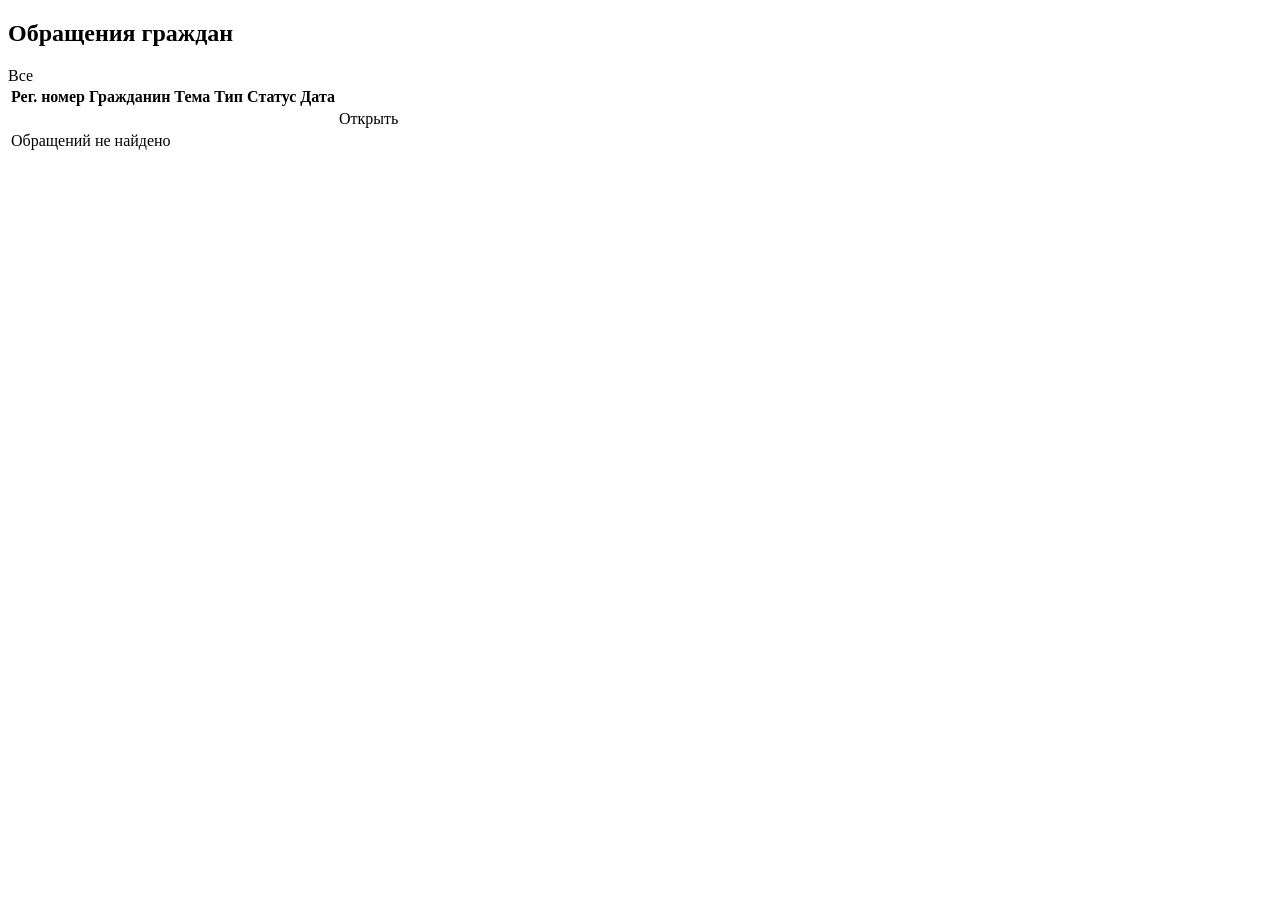
<file: police/src/main/resources/templates/officer/appeals.html>
<!DOCTYPE html>
<html lang="ru" xmlns:th="http://www.thymeleaf.org">
<head>
    <meta charset="UTF-8">
    <title>Обращения | Кабинет сотрудника</title>
    <link rel="stylesheet" href="https://cdnjs.cloudflare.com/ajax/libs/font-awesome/6.4.0/css/all.min.css">
    <link rel="stylesheet" th:href="@{/css/police.css}">
</head>
<body>
<div th:replace="~{blocks/header :: header}"></div>
<section class="page-section">
    <div class="container">
        <h2 class="section-title">Обращения граждан</h2>
        <div class="filter-bar">
            <a th:href="@{/officer/appeals}" class="filter-btn"
               th:classappend="${selectedStatus == null} ? 'active' : ''">Все</a>
            <a th:each="s : ${statuses}"
               th:href="@{/officer/appeals(status=${s})}"
               class="filter-btn"
               th:classappend="${selectedStatus == s} ? 'active' : ''"
               th:text="${s.displayName}"></a>
        </div>
        <div class="appeals-table-wrapper">
            <table class="appeals-table">
                <thead>
                <tr>
                    <th>Рег. номер</th>
                    <th>Гражданин</th>
                    <th>Тема</th>
                    <th>Тип</th>
                    <th>Статус</th>
                    <th>Дата</th>
                    <th></th>
                </tr>
                </thead>
                <tbody>
                <tr th:each="a : ${appeals}">
                    <td th:text="${a.registrationNumber}"></td>
                    <td th:text="${a.citizen.getFullName()}"></td>
                    <td th:text="${a.subject}"></td>
                    <td th:text="${a.type != null ? a.type.name : '—'}"></td>
                    <td><span class="status-badge" th:classappend="'status-' + ${a.status}"
                              th:text="${a.status.displayName}"></span></td>
                    <td th:text="${#temporals.format(a.createdAt, 'dd.MM.yyyy')}"></td>
                    <td><a th:href="@{'/officer/appeals/' + ${a.idAppeal}}"
                           class="btn btn-secondary">Открыть</a></td>
                </tr>
                <tr th:if="${#lists.isEmpty(appeals)}">
                    <td colspan="7" class="empty-row">Обращений не найдено</td>
                </tr>
                </tbody>
            </table>
        </div>
    </div>
</section>
</body>
</html>
</file>
